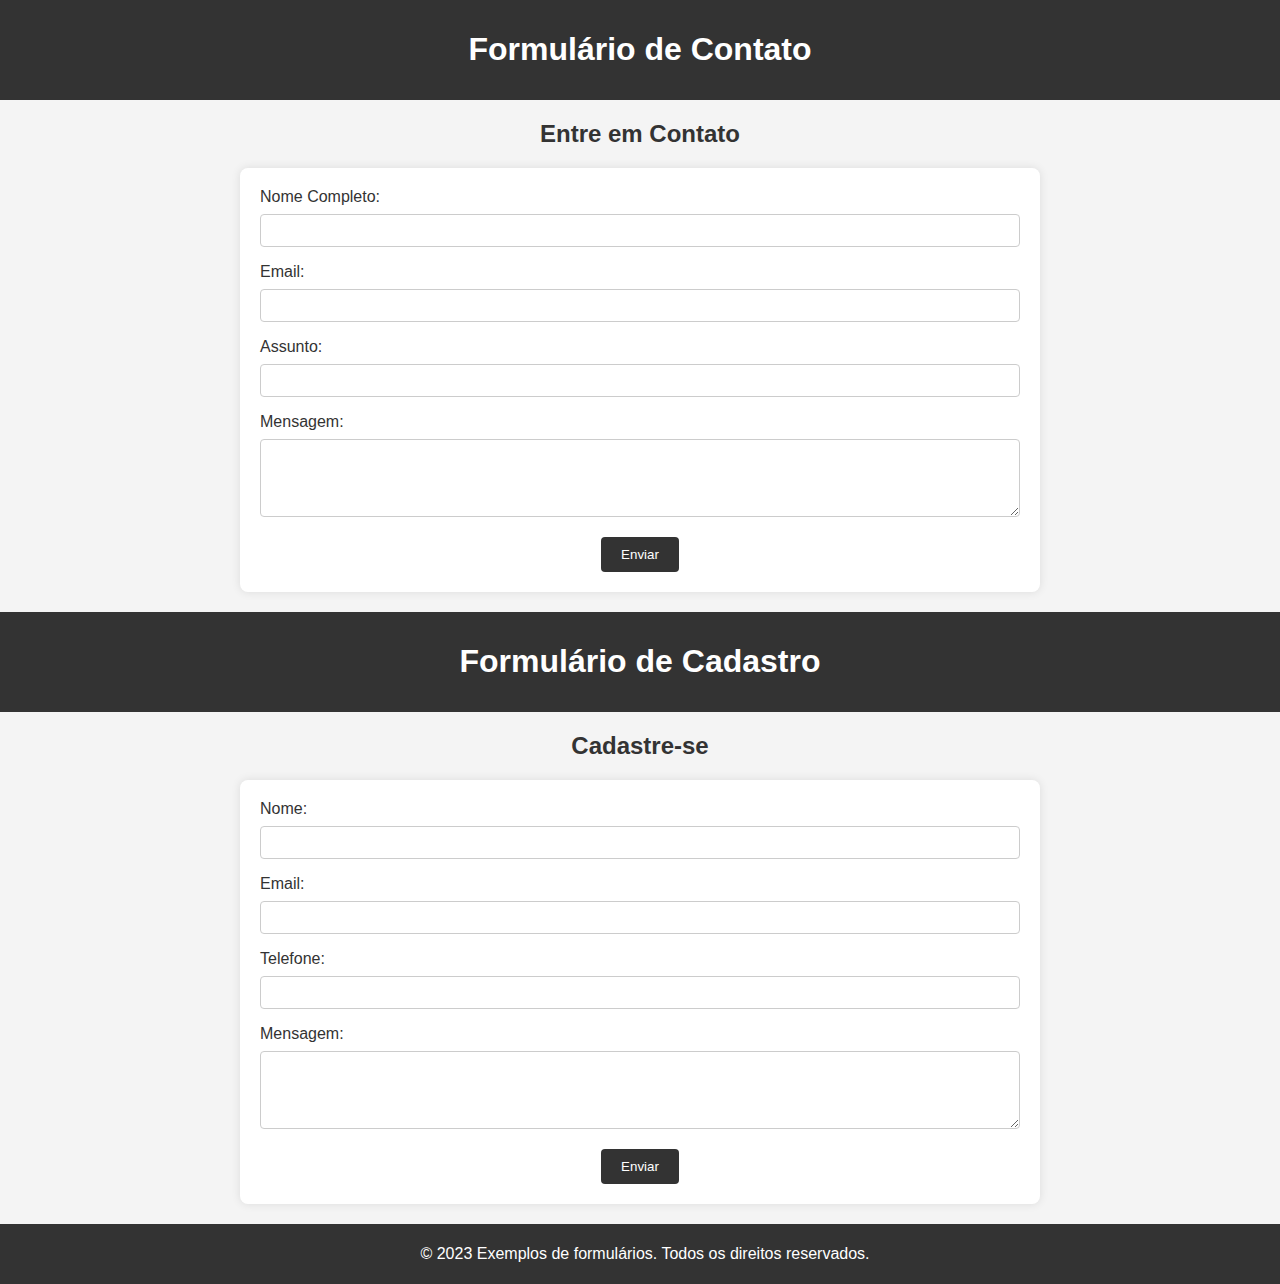
<file: atividade1/site exemplo 2.html>
<!DOCTYPE html>
<html lang="en">
<head>
    <meta charset="UTF-8">
    <meta name="viewport" content="width=device-width, initial-scale=1.0">
    <link rel="stylesheet" href="assets/exemplo2.css">
    <title>formulario</title>
</head>
 
<body>
    <header>
        <h1>Formulário de Contato</h1>
    </header>
    
    <section>
        <h2>Entre em Contato</h2>
        <form action="/enviar" method="post">
            <label for="nome">Nome Completo:</label>
            <input type="text" id="nome" name="nome" required>
            
            <label for="email">Email:</label>
            <input type="email" id="email" name="email" required>
            
            <label for="email">Assunto:</label>
            <input type="email" id="email" name="email" required>

            <label for="mensagem">Mensagem:</label>
            <textarea id="mensagem" name="mensagem" rows="4" required></textarea>
            
            <button type="submit">Enviar</button>
        </form>
    </section>


    <header>
        <h1>Formulário de Cadastro</h1>
    </header>

    <section>

        <h2>Cadastre-se</h2>
        <form action="/enviar" method="post">
            <label for="nome">Nome:</label>
            <input type="text" id="nome" name="nome" required>
            
            <label for="email">Email:</label>
            <input type="email" id="email" name="email" required>
            
            <label for="telefone">Telefone:</label>
            <input type="tel" id="telefone" name="telefone" required>
            
            <label for="mensagem">Mensagem:</label>
            <textarea id="mensagem" name="mensagem" rows="4" required></textarea>
            
            <button type="submit">Enviar</button>
        </form>
    </section>
    
    <footer>
        <p>&copy; 2023 Exemplos de formulários. Todos os direitos reservados.</p>
    </footer>
</body>
</html>
</file>
<file: atividade1/assets/exemplo2.css>
body {
    font-family: Arial, sans-serif;
    margin: 0;
    padding: 0;
    background-color: #f4f4f4;
}

header {
    background-color: #333;
    color: #fff;
    padding: 10px;
    text-align: center;
}

section {
    margin: 20px auto; 
    max-width: 800px; 
}

h2 {
    color: #333;
    text-align: center;
}

form {
    background-color: #fff;
    padding: 20px;
    border-radius: 8px;
    box-shadow: 0 0 10px rgba(0, 0, 0, 0.1);
}

label {
    display: block;
    margin-bottom: 8px;
    color: #333;
}

input,
textarea {
    width: 100%;
    padding: 8px;
    margin-bottom: 16px;
    box-sizing: border-box;
    border: 1px solid #ccc;
    border-radius: 4px;
}

button {
    background-color: #333;
    color: #fff;
    padding: 10px 20px;
    border: none;
    border-radius: 4px;
    cursor: pointer;
    margin: 0 auto;
    display: block;
    
}

button:hover {
    background-color: #989898;
}

footer {
    background-color: #333;
    color: #fff;
    padding: 5px;
    text-align: center;
    position: relative;
    bottom: 0;
    width: 100%;
}
</file>
